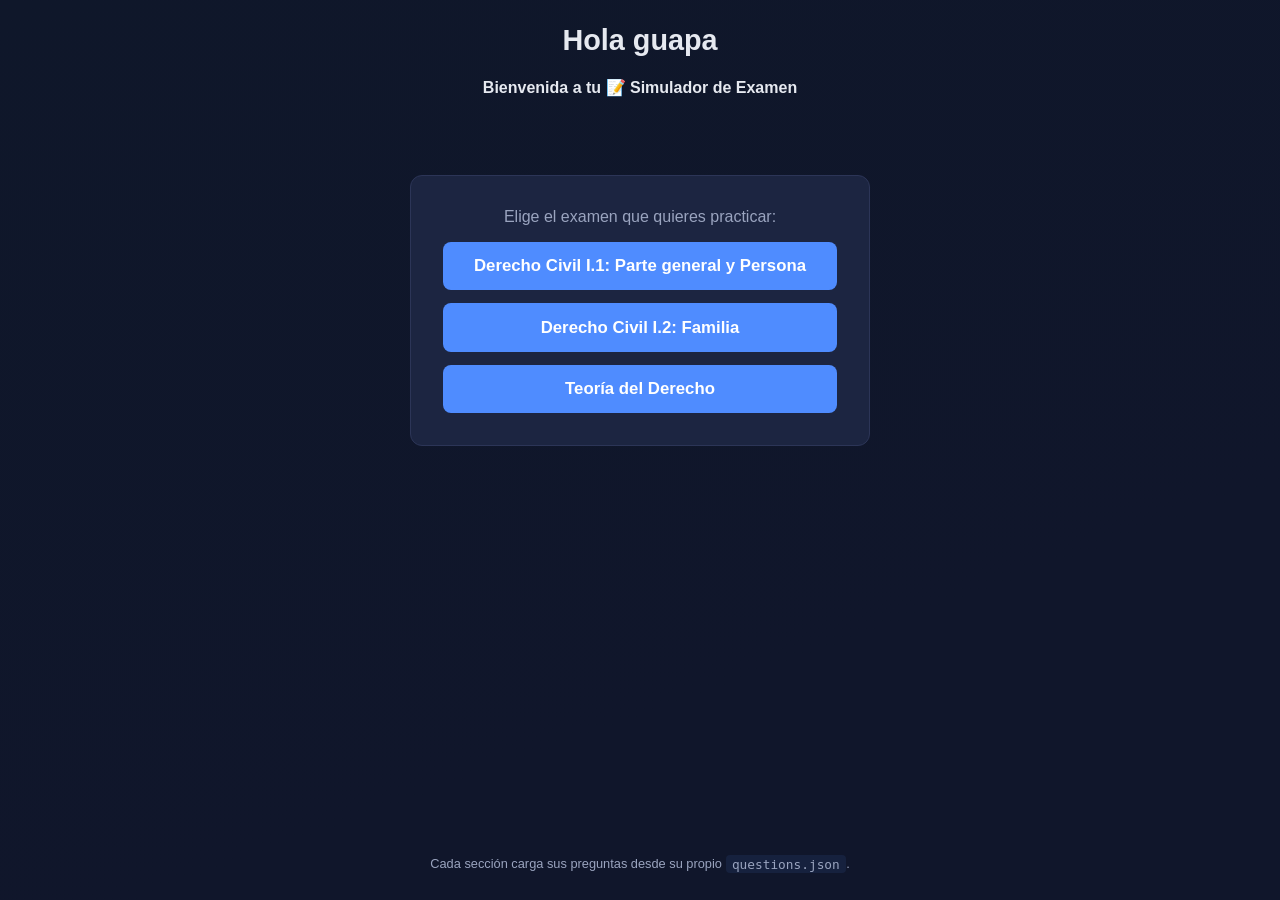
<file: index.html>
<!DOCTYPE html>
<html lang="es">
<head>
<meta charset="UTF-8">
<meta name="viewport" content="width=device-width, initial-scale=1.0">
<title>Simulador de Examen</title>
<link rel="stylesheet" href="style.css">
</head>
<body>

  <header class="app-header">
    <h1>Hola guapa</h1>
    <h4>Bienvenida a tu 📝 Simulador de Examen</h4>
  </header>

  <main>

    <!-- PANTALLA DE INICIO: elección de sección -->
    <section class="screen">
      <div class="card menu-card">
        <p class="pool-info">Elige el examen que quieres practicar:</p>
        <nav class="menu-buttons">
          <a class="btn btn-primary" href="secciones/examen1/index.html">Derecho Civil I.1: Parte general y Persona</a>
          <a class="btn btn-primary" href="secciones/examen2/index.html">Derecho Civil I.2: Familia</a>
          <a class="btn btn-primary" href="secciones/examen3/index.html">Teoría del Derecho</a>
        </nav>
      </div>
    </section>

  </main>

  <footer class="app-footer">
    <p>Cada sección carga sus preguntas desde su propio <code>questions.json</code>.</p>
  </footer>

</body>
</html>
</file>
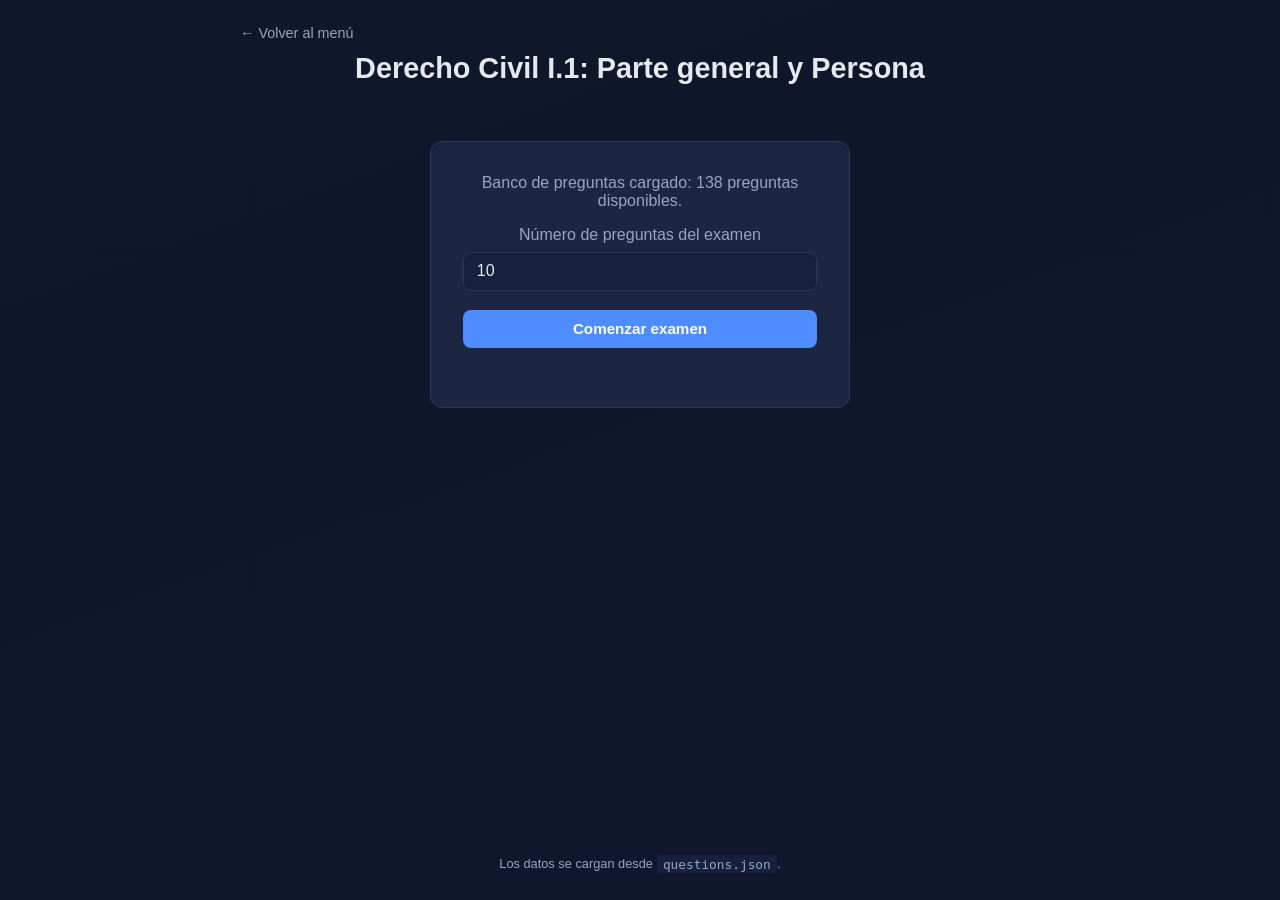
<file: secciones/examen1/index.html>
<!DOCTYPE html>
<html lang="es">
<head>
<meta charset="UTF-8">
<meta name="viewport" content="width=device-width, initial-scale=1.0">
<title>Derecho Civil I.1: Parte general y Persona — Simulador de Examen</title>
<link rel="stylesheet" href="../../style.css">
</head>
<body>

  <header class="app-header">
    <p class="back-link"><a href="../../index.html">← Volver al menú</a></p>
    <h1>Derecho Civil I.1: Parte general y Persona</h1>
  </header>

  <main>

    <!-- PANTALLA DE CONFIGURACIÓN -->
    <section id="setup-screen" class="screen">
      <div class="card">
        <p id="pool-info" class="pool-info">Cargando banco de preguntas…</p>

        <label for="num-questions">Número de preguntas del examen</label>
        <input type="number" id="num-questions" min="1" value="10">

        <button id="start-btn" class="btn btn-primary">Comenzar examen</button>
        <p id="setup-error" class="error-msg"></p>
      </div>
    </section>

    <!-- PANTALLA DE EXAMEN -->
    <section id="exam-screen" class="screen hidden">
      <div class="exam-header">
        <div class="exam-header-info">
          <h2>Examen — <span id="question-count">0</span> preguntas</h2>
          <p id="score-summary" class="score-summary">Aciertos: 0 / 0 corregidas</p>
          <p id="grade-summary" class="grade-summary">Nota: 0.00 / 0.00</p>
        </div>
        <div class="exam-header-actions">
          <button id="reveal-all-btn" class="btn btn-secondary">👁️ Revelar todas</button>
          <label for="new-exam-count" class="inline-label">Nº preguntas</label>
          <input type="number" id="new-exam-count" min="1" value="10">
          <button id="new-exam-btn" class="btn btn-secondary">🔄 Nuevo examen</button>
        </div>
      </div>

      <div id="questions-container"></div>
    </section>

  </main>

  <footer class="app-footer">
    <p>Los datos se cargan desde <code>questions.json</code>.</p>
  </footer>

  <script src="../../script.js"></script>
</body>
</html>
</file>
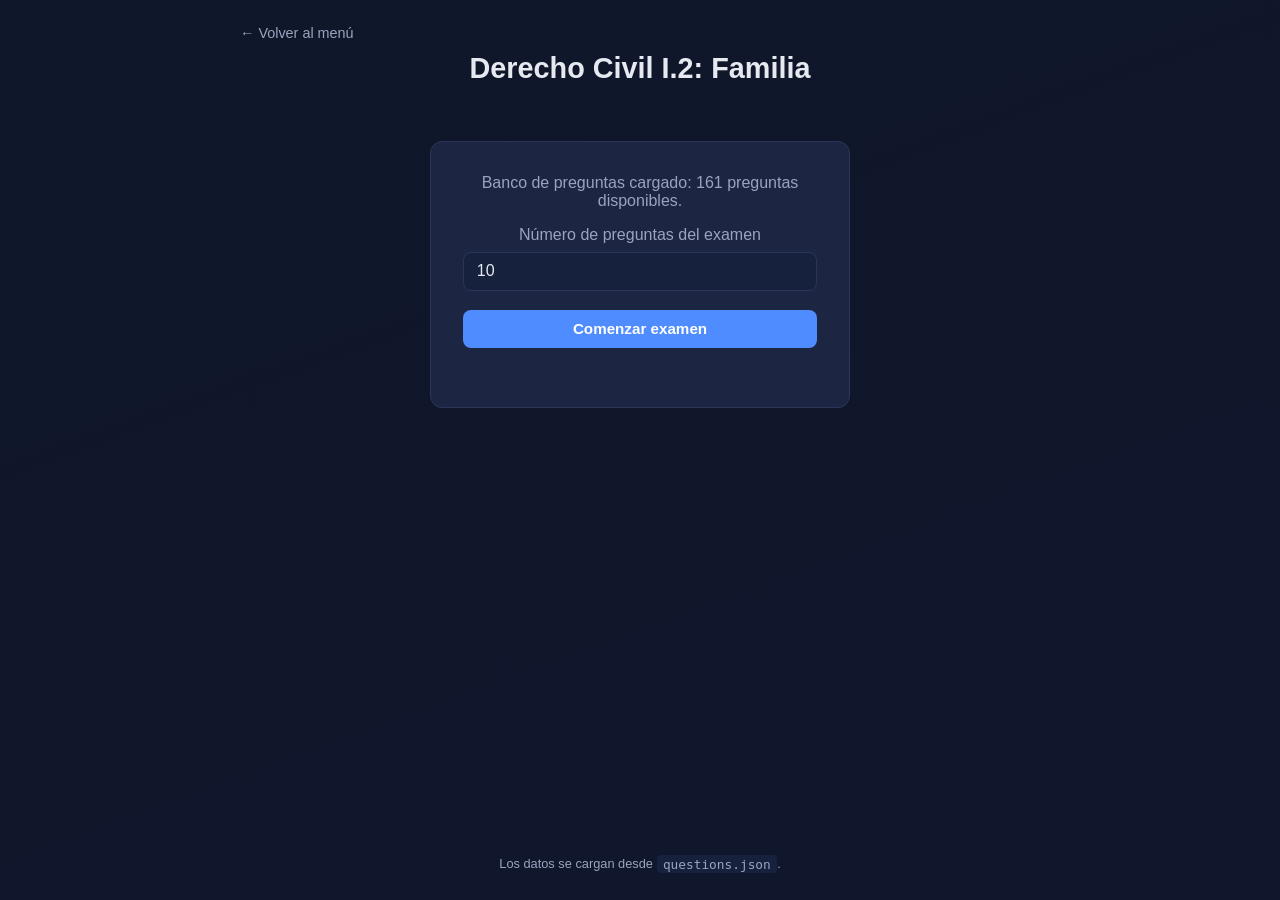
<file: secciones/examen2/index.html>
<!DOCTYPE html>
<html lang="es">
<head>
<meta charset="UTF-8">
<meta name="viewport" content="width=device-width, initial-scale=1.0">
<title>Derecho Civil I.2: Familia — Simulador de Examen</title>
<link rel="stylesheet" href="../../style.css">
</head>
<body>

  <header class="app-header">
    <p class="back-link"><a href="../../index.html">← Volver al menú</a></p>
    <h1>Derecho Civil I.2: Familia</h1>
  </header>

  <main>

    <!-- PANTALLA DE CONFIGURACIÓN -->
    <section id="setup-screen" class="screen">
      <div class="card">
        <p id="pool-info" class="pool-info">Cargando banco de preguntas…</p>

        <label for="num-questions">Número de preguntas del examen</label>
        <input type="number" id="num-questions" min="1" value="10">

        <button id="start-btn" class="btn btn-primary">Comenzar examen</button>
        <p id="setup-error" class="error-msg"></p>
      </div>
    </section>

    <!-- PANTALLA DE EXAMEN -->
    <section id="exam-screen" class="screen hidden">
      <div class="exam-header">
        <div class="exam-header-info">
          <h2>Examen — <span id="question-count">0</span> preguntas</h2>
          <p id="score-summary" class="score-summary">Aciertos: 0 / 0 corregidas</p>
          <p id="grade-summary" class="grade-summary">Nota: 0.00 / 0.00</p>
        </div>
        <div class="exam-header-actions">
          <button id="reveal-all-btn" class="btn btn-secondary">👁️ Revelar todas</button>
          <label for="new-exam-count" class="inline-label">Nº preguntas</label>
          <input type="number" id="new-exam-count" min="1" value="10">
          <button id="new-exam-btn" class="btn btn-secondary">🔄 Nuevo examen</button>
        </div>
      </div>

      <div id="questions-container"></div>
    </section>

  </main>

  <footer class="app-footer">
    <p>Los datos se cargan desde <code>questions.json</code>.</p>
  </footer>

  <script src="../../script.js"></script>
</body>
</html>
</file>
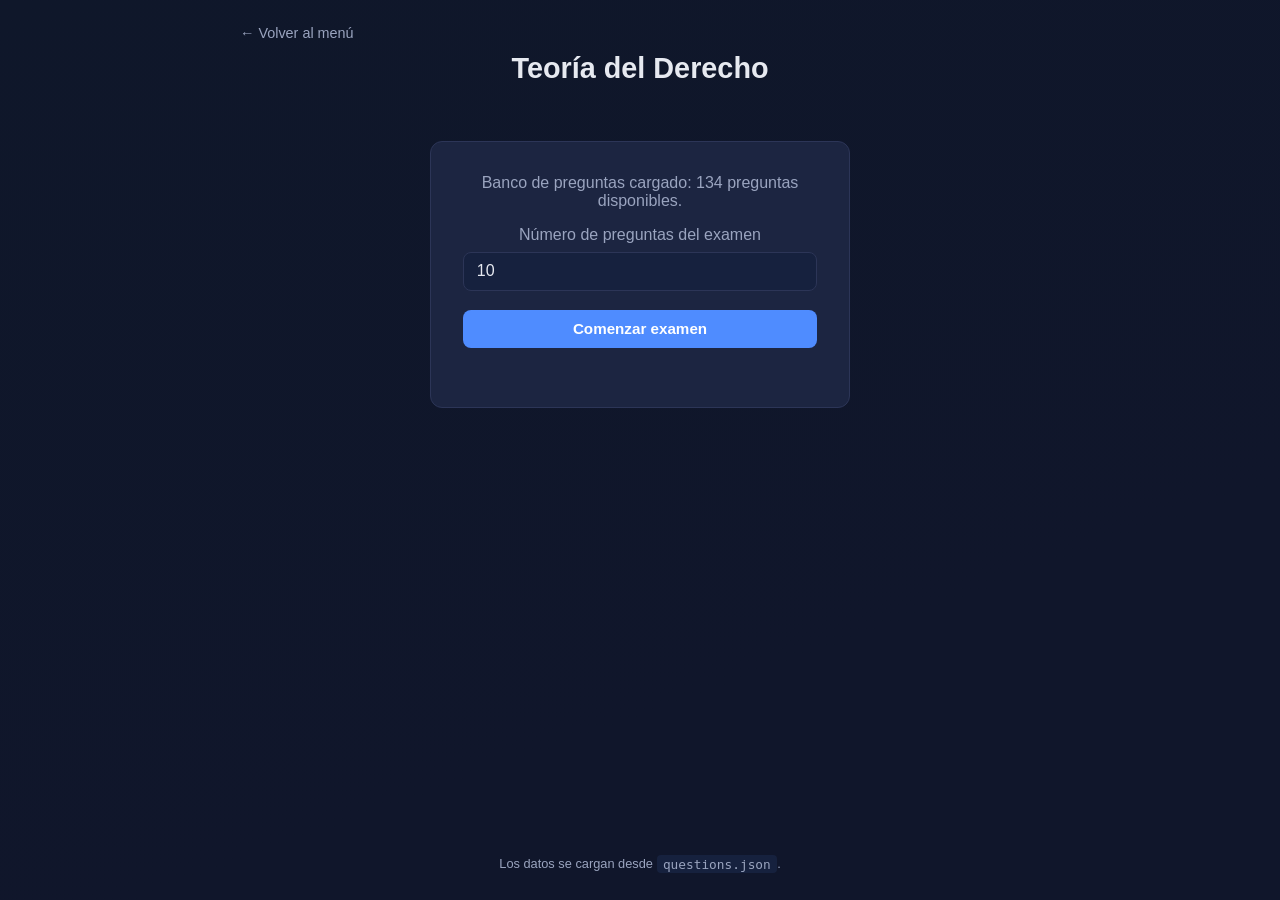
<file: secciones/examen3/index.html>
<!DOCTYPE html>
<html lang="es">
<head>
<meta charset="UTF-8">
<meta name="viewport" content="width=device-width, initial-scale=1.0">
<title>Teoría del Derecho— Simulador de Examen</title>
<link rel="stylesheet" href="../../style.css">
</head>
<body>

  <header class="app-header">
    <p class="back-link"><a href="../../index.html">← Volver al menú</a></p>
    <h1>Teoría del Derecho</h1>
  </header>

  <main>

    <!-- PANTALLA DE CONFIGURACIÓN -->
    <section id="setup-screen" class="screen">
      <div class="card">
        <p id="pool-info" class="pool-info">Cargando banco de preguntas…</p>

        <label for="num-questions">Número de preguntas del examen</label>
        <input type="number" id="num-questions" min="1" value="10">

        <button id="start-btn" class="btn btn-primary">Comenzar examen</button>
        <p id="setup-error" class="error-msg"></p>
      </div>
    </section>

    <!-- PANTALLA DE EXAMEN -->
    <section id="exam-screen" class="screen hidden">
      <div class="exam-header">
        <div class="exam-header-info">
          <h2>Examen — <span id="question-count">0</span> preguntas</h2>
          <p id="score-summary" class="score-summary">Aciertos: 0 / 0 corregidas</p>
          <p id="grade-summary" class="grade-summary">Nota: 0.00 / 0.00</p>
        </div>
        <div class="exam-header-actions">
          <button id="reveal-all-btn" class="btn btn-secondary">👁️ Revelar todas</button>
          <label for="new-exam-count" class="inline-label">Nº preguntas</label>
          <input type="number" id="new-exam-count" min="1" value="10">
          <button id="new-exam-btn" class="btn btn-secondary">🔄 Nuevo examen</button>
        </div>
      </div>

      <div id="questions-container"></div>
    </section>

  </main>

  <footer class="app-footer">
    <p>Los datos se cargan desde <code>questions.json</code>.</p>
  </footer>

  <script src="../../script.js"></script>
</body>
</html>
</file>
<file: style.css>
:root {
  --bg: #0f172a;
  --bg-soft: #16213e;
  --card-bg: #1c2541;
  --text: #e6e9f0;
  --text-muted: #9aa4bf;
  --accent: #4f8cff;
  --accent-hover: #6ea1ff;
  --correct: #34d399;
  --incorrect: #f87171;
  --border: #2c3557;
  --radius: 12px;
}

* {
  box-sizing: border-box;
}

body {
  margin: 0;
  min-height: 100vh;
  background: linear-gradient(160deg, var(--bg), #10162b 70%);
  color: var(--text);
  font-family: "Segoe UI", Roboto, Helvetica, Arial, sans-serif;
  display: flex;
  flex-direction: column;
}

.app-header {
  padding: 1.5rem 1rem 0.5rem;
  text-align: center;
}

.app-header h1 {
  margin: 0;
  font-size: 1.8rem;
}

.back-link {
  margin: 0 0 0.6rem;
  text-align: left;
  max-width: 800px;
  margin-left: auto;
  margin-right: auto;
}

.back-link a {
  color: var(--text-muted);
  text-decoration: none;
  font-size: 0.9rem;
}

.back-link a:hover {
  color: var(--accent-hover);
}

main {
  flex: 1;
  width: 100%;
  max-width: 800px;
  margin: 0 auto;
  padding: 1rem 1rem 3rem;
}

.hidden {
  display: none !important;
}

/* --- Configuración --- */
.card {
  background: var(--card-bg);
  border: 1px solid var(--border);
  border-radius: var(--radius);
  padding: 2rem;
  max-width: 420px;
  margin: 2rem auto;
  text-align: center;
}

.pool-info {
  color: var(--text-muted);
  margin-top: 0;
}

/* --- Menú principal --- */
.menu-card {
  max-width: 460px;
}

.menu-buttons {
  display: flex;
  flex-direction: column;
  gap: 0.8rem;
}

.menu-buttons .btn {
  width: 100%;
  padding: 0.9rem 1.1rem;
  font-size: 1.05rem;
}

.card label {
  display: block;
  margin-bottom: 0.5rem;
  color: var(--text-muted);
}

.card input[type="number"] {
  width: 100%;
  padding: 0.6rem 0.8rem;
  border-radius: 8px;
  border: 1px solid var(--border);
  background: var(--bg-soft);
  color: var(--text);
  font-size: 1rem;
  margin-bottom: 1.2rem;
}

.card input[type="number"]:focus {
  outline: 2px solid var(--accent);
}

.error-msg {
  color: var(--incorrect);
  min-height: 1.2em;
  margin: 0.6rem 0 0;
  font-size: 0.9rem;
}

/* --- Botones --- */
.btn {
  display: inline-block;
  border: none;
  border-radius: 8px;
  padding: 0.65rem 1.1rem;
  font-size: 0.95rem;
  font-weight: 600;
  cursor: pointer;
  text-decoration: none;
  text-align: center;
  transition: background 0.15s ease, transform 0.05s ease;
}

.btn:active {
  transform: scale(0.97);
}

.btn-primary {
  background: var(--accent);
  color: #fff;
  width: 100%;
}

.btn-primary:hover {
  background: var(--accent-hover);
}

.btn-secondary {
  background: var(--bg-soft);
  color: var(--text);
  border: 1px solid var(--border);
}

.btn-secondary:hover {
  border-color: var(--accent);
  color: var(--accent-hover);
}

.btn-reveal {
  background: var(--accent);
  color: #fff;
  white-space: nowrap;
}

.btn-reveal:hover {
  background: var(--accent-hover);
}

.btn-reveal:disabled {
  background: var(--bg-soft);
  color: var(--text-muted);
  cursor: default;
}

/* --- Examen --- */
.exam-header {
  display: flex;
  justify-content: space-between;
  align-items: flex-start;
  flex-wrap: wrap;
  gap: 0.8rem;
  margin-bottom: 1.5rem;
}

.exam-header h2 {
  margin: 0 0 0.2rem;
  font-size: 1.3rem;
}

.score-summary {
  margin: 0;
  color: var(--text-muted);
  font-size: 0.9rem;
}

.grade-summary {
  margin: 0.2rem 0 0;
  color: var(--accent-hover);
  font-size: 0.95rem;
  font-weight: 600;
}

.exam-header-actions {
  display: flex;
  align-items: center;
  gap: 0.6rem;
  flex-wrap: wrap;
}

.inline-label {
  color: var(--text-muted);
  font-size: 0.9rem;
  white-space: nowrap;
}

.exam-header-actions input[type="number"] {
  width: 4.5rem;
  padding: 0.5rem 0.6rem;
  border-radius: 8px;
  border: 1px solid var(--border);
  background: var(--bg-soft);
  color: var(--text);
  font-size: 0.95rem;
}

.exam-header-actions input[type="number"]:focus {
  outline: 2px solid var(--accent);
}

.question-card {
  background: var(--card-bg);
  border: 1px solid var(--border);
  border-radius: var(--radius);
  padding: 1.2rem 1.4rem;
  margin-bottom: 1.2rem;
}

.question-header {
  display: flex;
  justify-content: space-between;
  align-items: flex-start;
  gap: 1rem;
  margin-bottom: 0.9rem;
}

.question-title {
  margin: 0;
  font-size: 1.05rem;
  line-height: 1.4;
  transition: color 0.2s ease;
}

.question-title.title-correct {
  color: var(--correct);
}

.question-title.title-incorrect {
  color: var(--incorrect);
}

.options-list {
  list-style: none;
  margin: 0;
  padding: 0;
}

.options-list li {
  border: 1px solid var(--border);
  border-radius: 8px;
  margin-bottom: 0.5rem;
  transition: background 0.15s ease, border-color 0.15s ease;
}

.options-list li:last-child {
  margin-bottom: 0;
}

.options-list label {
  display: flex;
  align-items: center;
  gap: 0.7rem;
  padding: 0.6rem 0.8rem;
  cursor: pointer;
}

.options-list input[type="radio"] {
  accent-color: var(--accent);
  width: 1.05rem;
  height: 1.05rem;
  flex-shrink: 0;
}

.options-list li.opt-correct {
  background: rgba(52, 211, 153, 0.12);
  border-color: var(--correct);
}

.options-list li.opt-incorrect {
  background: rgba(248, 113, 113, 0.12);
  border-color: var(--incorrect);
}

.options-list.answered label {
  cursor: default;
}

.answer-explanation {
  margin: 0.9rem 0 0;
  padding: 0.7rem 0.9rem;
  border-left: 3px solid var(--accent);
  background: var(--bg-soft);
  border-radius: 0 8px 8px 0;
  color: var(--text-muted);
  font-size: 0.9rem;
  line-height: 1.45;
}

.app-footer {
  text-align: center;
  color: var(--text-muted);
  font-size: 0.8rem;
  padding: 1rem;
}

.app-footer code {
  background: var(--bg-soft);
  padding: 0.1rem 0.4rem;
  border-radius: 4px;
}
</file>
